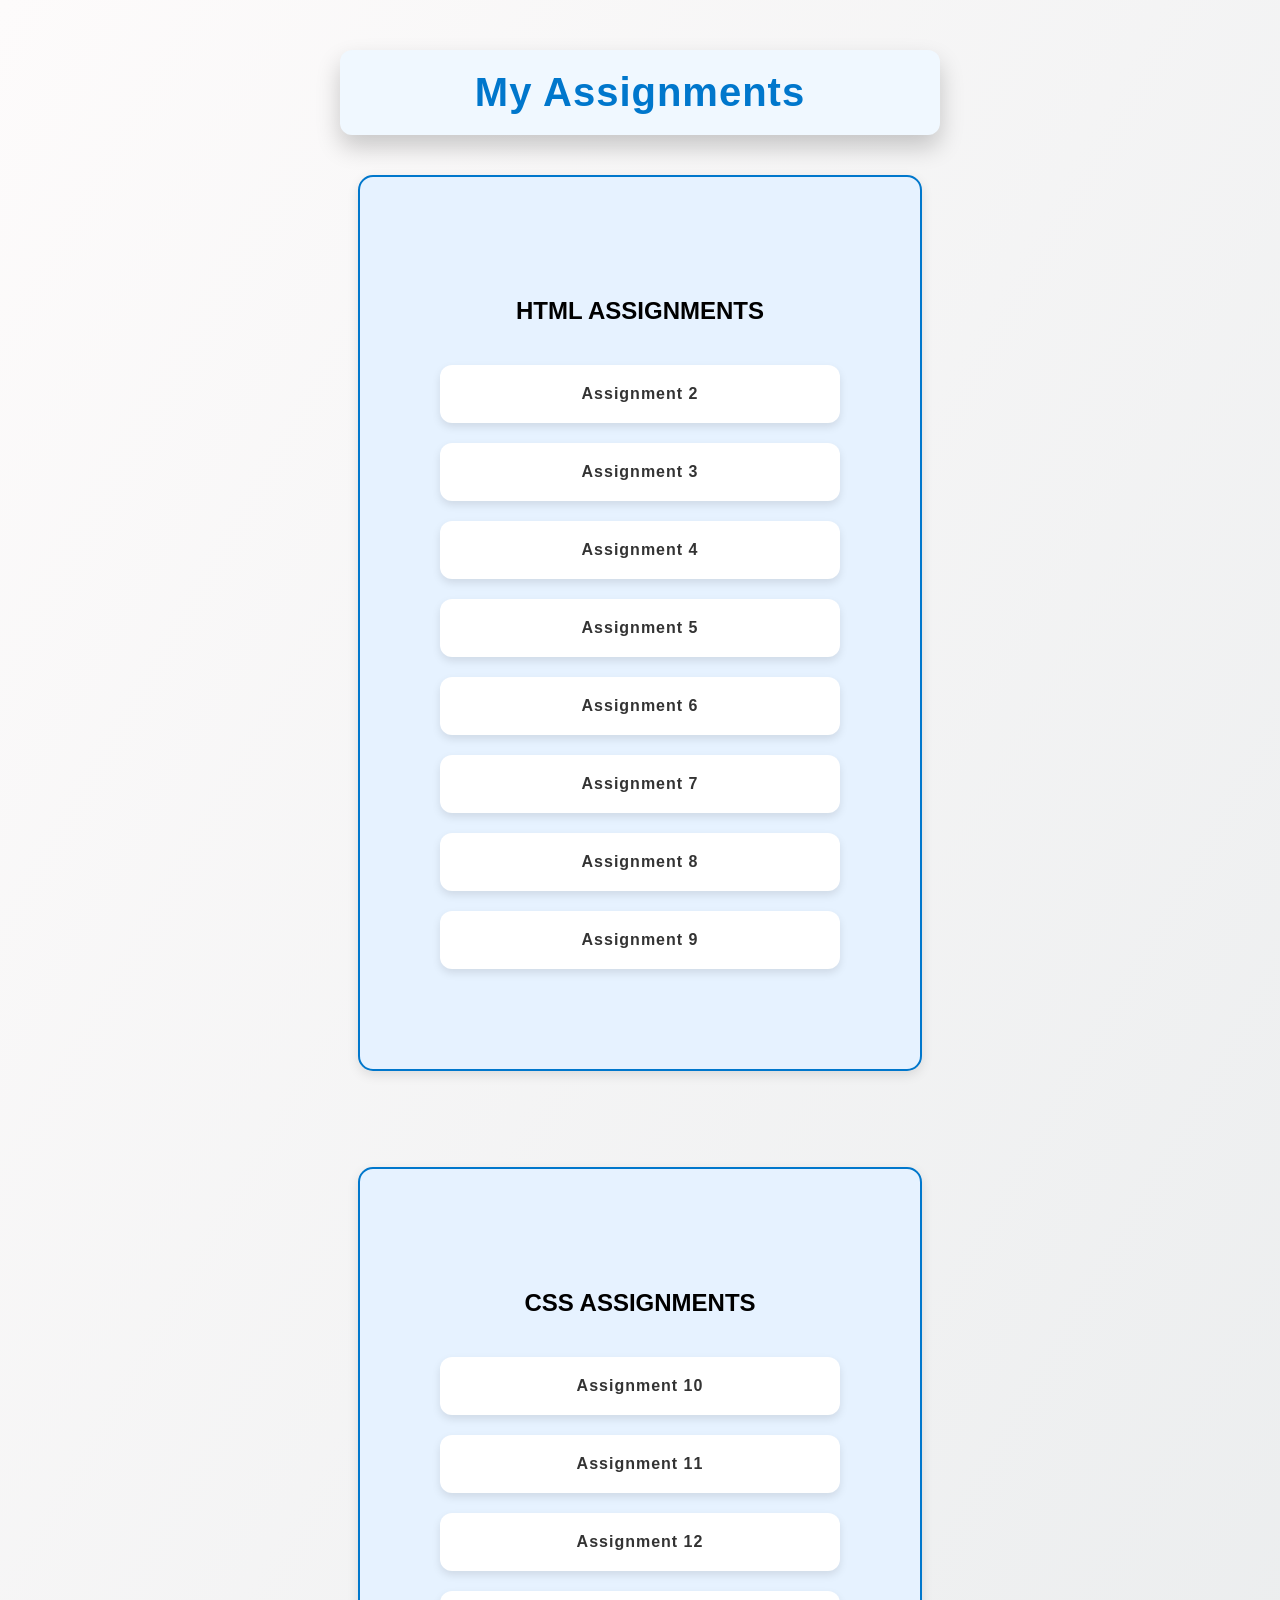
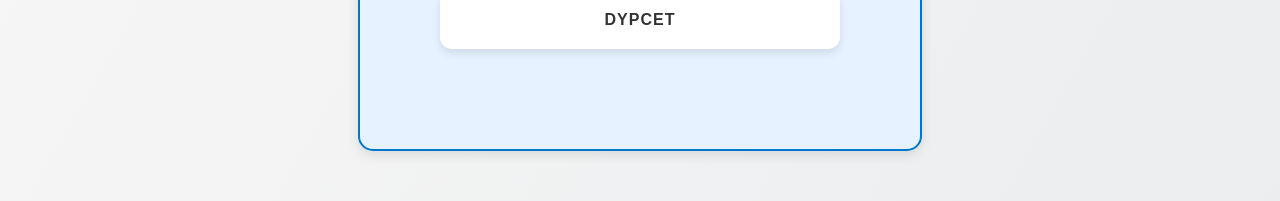
<file: index.html>
<!DOCTYPE html>
<html lang="en">
<head>
  <meta charset="UTF-8" />
  <meta name="viewport" content="width=device-width, initial-scale=1.0"/>
  <title>Assignments Index</title>
</head>
<body>
  <style>
    body {
      font-family: 'Segoe UI', Tahoma, Geneva, Verdana, sans-serif;
      margin: 0;
      padding: 0;
      background: linear-gradient(120deg, #fdfbfb 0%, #ebedee 100%);
    }

    .container {
      margin: 50px auto;
      text-align: center;
      padding: 0 20px;
      max-width: 600px;
    }

    h1 {
      font-size: 2.5rem;
      color: #333;
      margin-bottom: 40px;
      background-color: #f0f8ff;
      border-radius: 12px;
      padding: 20px;
      box-shadow: 0 12px 24px rgba(0,0,0,0.2);
      font-weight: bold;
      letter-spacing: 1px;
      color: #0077cc;
    }

    .cards {
      display: flex;
      flex-direction: column;
      gap: 20px;
      align-items: center;
    }

    .card {
      width: 100%;
      background-color: white;
      border-radius: 12px;
      padding: 20px;
      text-decoration: none;
      color: #333;
      box-shadow: 0 4px 8px rgba(0,0,0,0.1);
      transition: transform 0.3s ease, box-shadow 0.3s ease;
      font-weight: bold;
      letter-spacing: 1px;
      text-align: center;
    }

    .card:hover {
      transform: translateY(-8px);
      box-shadow: 0 12px 24px rgba(0,0,0,0.2);
      background-color: #f0f8ff;
      color: #0077cc;
    }
    .html{
      border: 2px solid #0077cc;
      padding: 100px;
      border-radius: 15px;
      background-color: #e6f2ff; 
      margin: 30px auto;
      width: 60%;
      box-shadow: 0 4px 12px rgba(0, 0, 0, 0.1);
    }

    .css {
      border: 2px solid #0077cc;
      padding: 100px;
      border-radius: 15px;
      background-color: #e6f2ff; 
      margin: 30px auto;
      width: 60%;
      box-shadow: 0 4px 12px rgba(0, 0, 0, 0.1);
    }
  </style>

  <div class="container">
    <h1>My Assignments</h1>
    <section class="html">
      <div class="cards">
        <h2>HTML ASSIGNMENTS</h2>
        <a href="assignment02.html" class="card">Assignment 2</a>
        <a href="assignment03.html" class="card">Assignment 3</a>
        <a href="assignment04.html" class="card">Assignment 4</a>
        <a href="assignment05.html" class="card">Assignment 5</a>
        <a href="assignment06.html" class="card">Assignment 6</a>
        <a href="assignment07.html" class="card">Assignment 7</a>
        <a href="assignment08.html" class="card">Assignment 8</a>
        <a href="assignment09.html" class="card">Assignment 9</a>
      </div>
    </section>
    <br>
    <br>

    <section class="css">
      <div class="cards">
        <h2>CSS ASSIGNMENTS</h2>
        <a href="assignment10.html" class="card">Assignment 10</a>
        <a href="assignment11.html" class="card">Assignment 11</a>
        <a href="assignment12.html" class="card">Assignment 12</a>
        <a href="dypcet.html" class="card">DYPCET</a>
      </div>
    </section>
  </div>
</body>
</html>
</file>
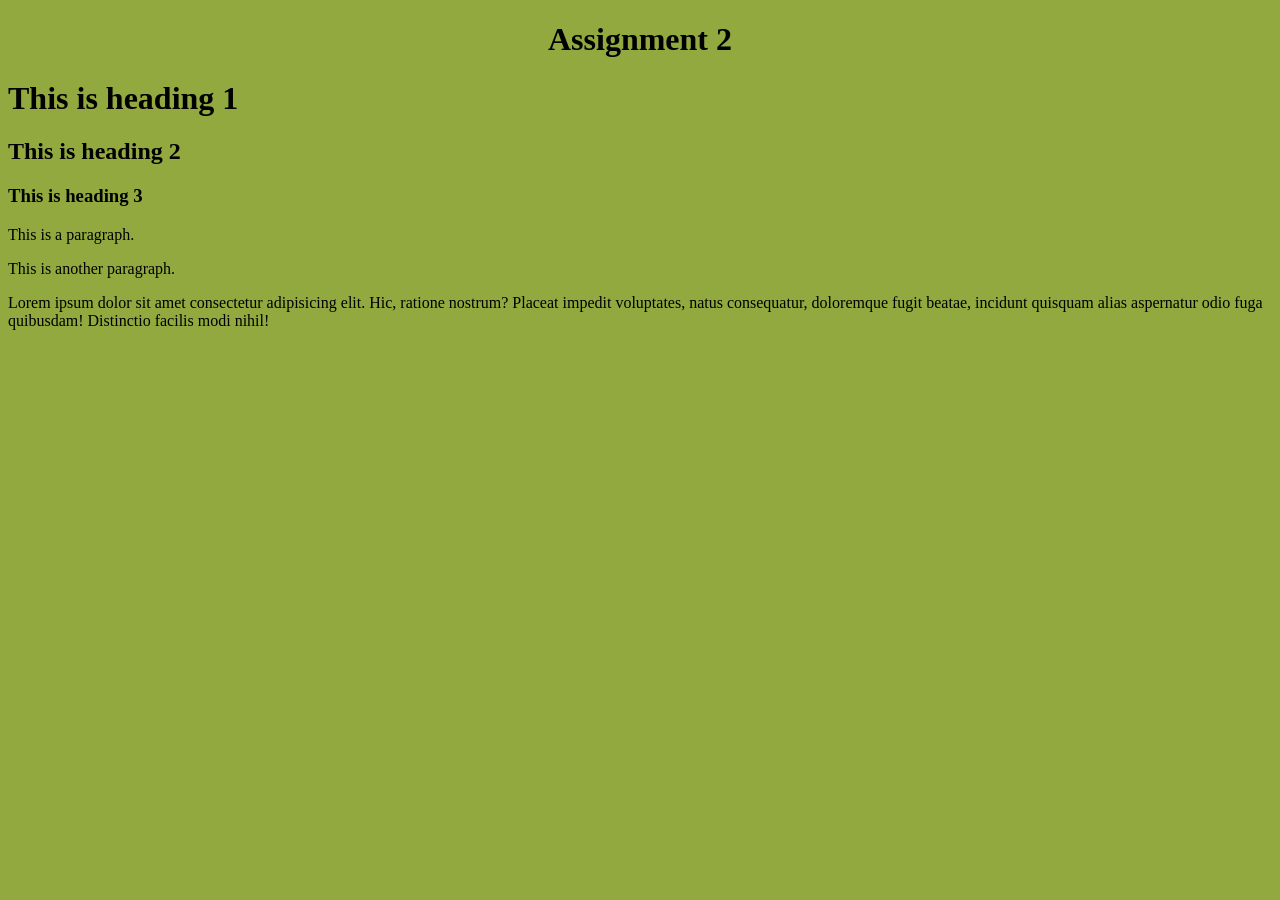
<file: assignment02.html>
<!DOCTYPE html>
<html lang="en">
<head>
    <meta charset="UTF-8">
    <meta name="viewport" content="width=device-width, initial-scale=1.0">
    <title>Assignment 2</title>
</head>
<style>
    *{
        background-color: rgb(145, 169, 62);
    }
</style>    
<body>
    
<h1 style="text-align: center;">Assignment 2</h1>
<h1>This is heading 1</h1>
<h2>This is heading 2</h2>
<h3>This is heading 3</h3>
    
<p>This is a paragraph.</p>
<p>This is another paragraph.</p>
<p>Lorem ipsum dolor sit amet consectetur adipisicing elit. Hic, ratione nostrum? Placeat impedit voluptates, natus consequatur, doloremque fugit beatae, incidunt quisquam alias aspernatur odio fuga quibusdam! Distinctio facilis modi nihil!</p>


</body>
</html>
</file>
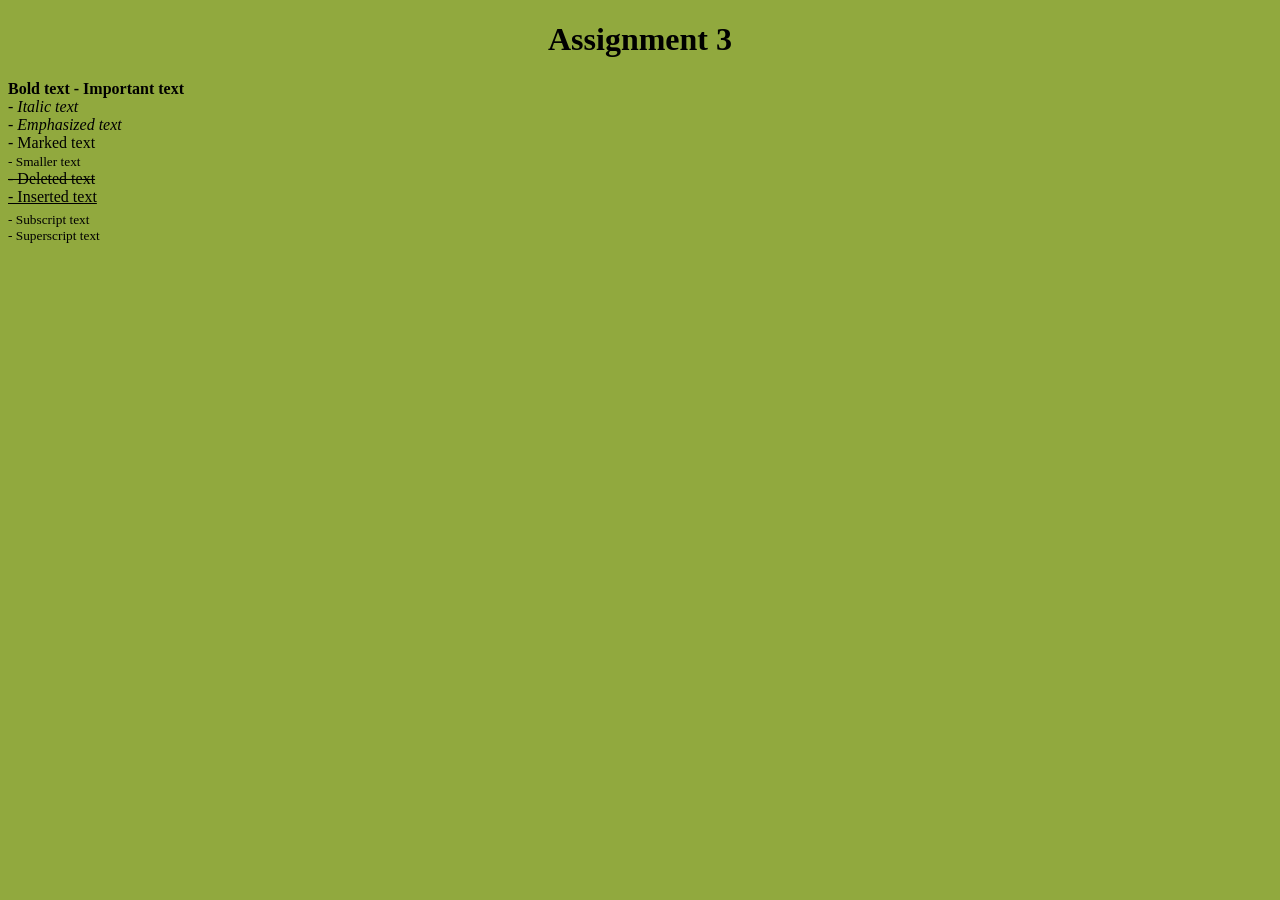
<file: assignment03.html>
<!DOCTYPE html>
<html lang="en">
<head>
    <meta charset="UTF-8">
    <meta name="viewport" content="width=device-width, initial-scale=1.0">
    <title>Assignment3</title>
</head>
<style>
    *{
        background-color: rgb(145, 169, 62);
    }
</style>
<body>
    <h1 style="text-align: center;">Assignment 3</h1>
    <b> Bold text </b>
        <strong> - Important text </strong>
        <br>
        <i> - Italic text </i>
        <br>
        <em> - Emphasized text </em>
        <br>
        <mark> - Marked text </mark>
        <br>
        <small> - Smaller text </small>
        <br>
        <del> - Deleted text </del>
        <br>
        <ins> - Inserted text </ins>
        <br>
        <sub> - Subscript text </sub>
        <br>
        <sup> - Superscript text </sup>
</body>
</html>
</file>
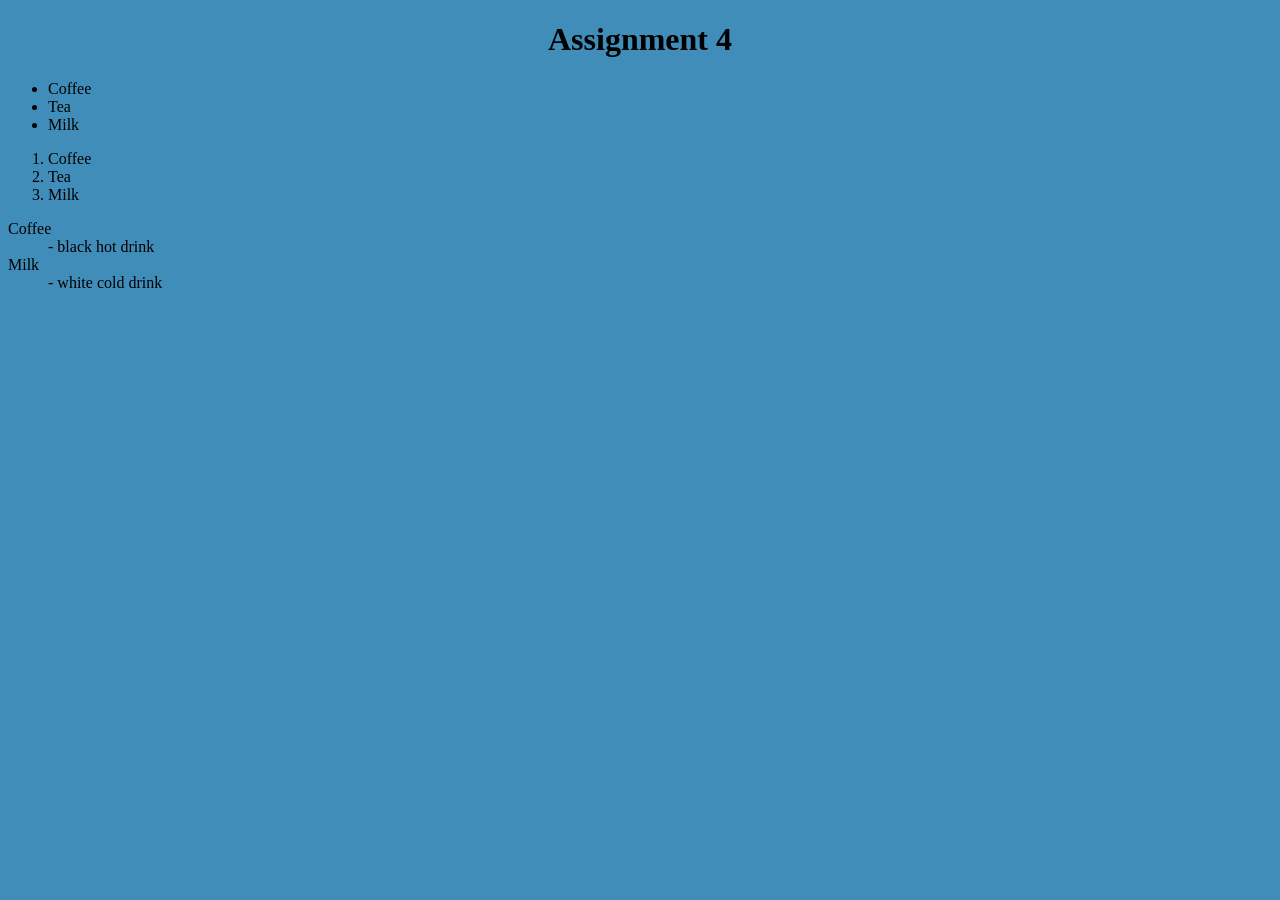
<file: assignment04.html>
<!DOCTYPE html>
<html lang="en">
<head>
    <meta charset="UTF-8">
    <meta name="viewport" content="width=device-width, initial-scale=1.0">
    <title>Assignment 4</title>
</head>
<style>
  *{
      background-color: rgb(64, 141, 186);
  }
</style>
<body>
    <h1 style="text-align: center;">Assignment 4</h1>
    <ul>
        <li>Coffee</li>
        <li>Tea</li>
        <li>Milk</li>
      </ul>

      <ol>
        <li>Coffee</li>
        <li>Tea</li>
        <li>Milk</li>
      </ol>

      <dl>
        <dt>Coffee</dt>
        <dd>- black hot drink</dd>
        <dt>Milk</dt>
        <dd>- white cold drink</dd>
      </dl>
</body>
</html>
</file>
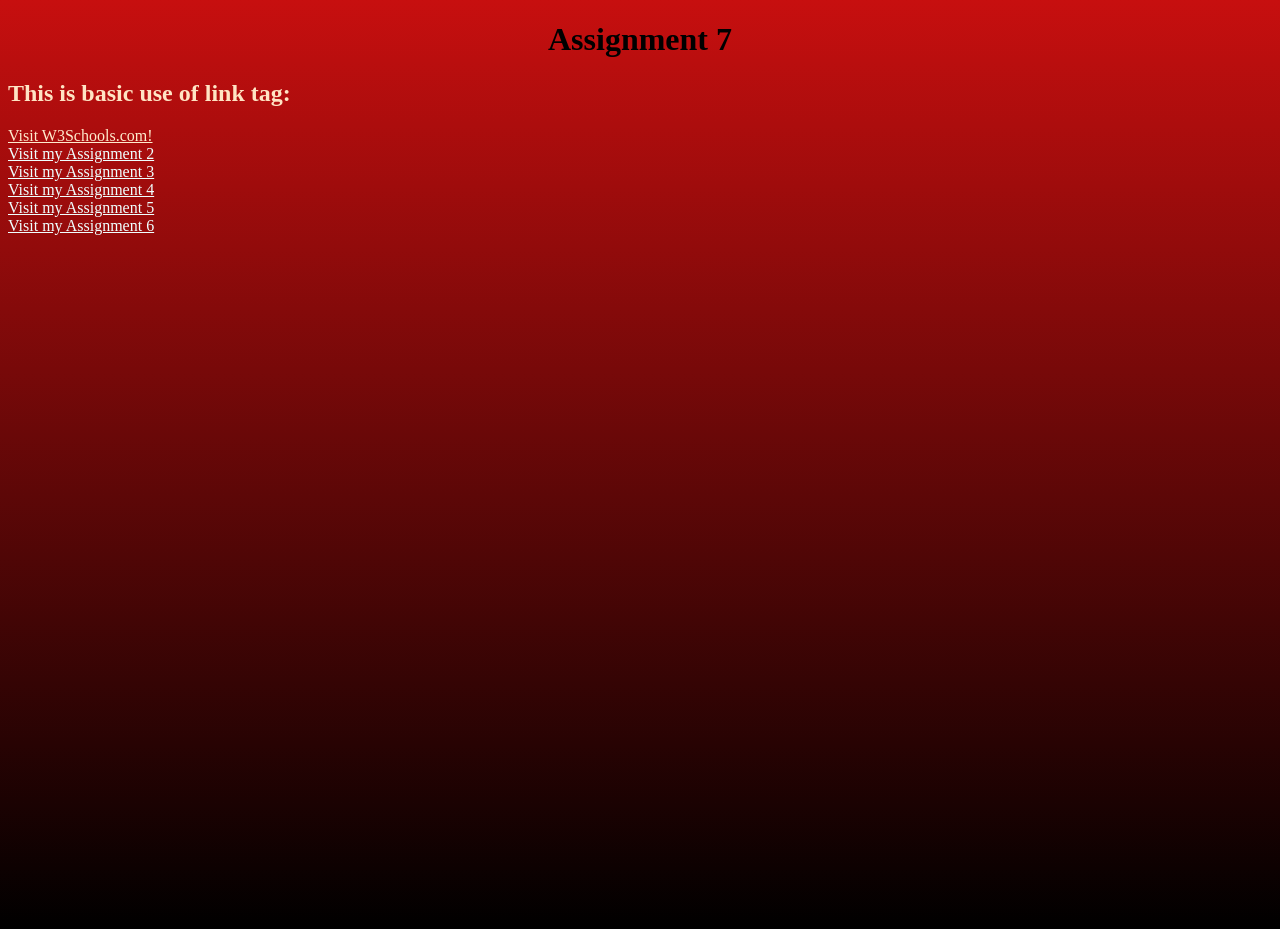
<file: assignment07.html>
<!DOCTYPE html>
<html lang="en">
<head>
    <meta charset="UTF-8">
    <meta name="viewport" content="width=device-width, initial-scale=1.0">
    <title>Assignment7</title>
</head>
<style>
    body{
        background-color: black;
        background: linear-gradient(to bottom, rgb(199, 15, 15), black );
        height: 100vh;
    }
</style>
<body>
    <h1 style="text-align: center;">Assignment 7</h1>
    <h2 style="color: bisque;">This is basic use of link tag: </h2>
    <a style="color: blanchedalmond;" href="https://www.w3schools.com/">Visit W3Schools.com!</a>
    <br>
    <a style="color: azure;" href="assignment2.html">Visit my Assignment 2</a>
    <br>
    <a style="color: azure;" href="assignment3.html">Visit my Assignment 3</a>
    <br>
    <a style="color: azure;" href="assignment4.html">Visit my Assignment 4</a>
    <br>
    <a style="color: azure;" href="assignment5.html">Visit my Assignment 5</a>
    <br>
    <a style="color: azure;" href="assignment6.html">Visit my Assignment 6</a>

</body>
</html>
</file>
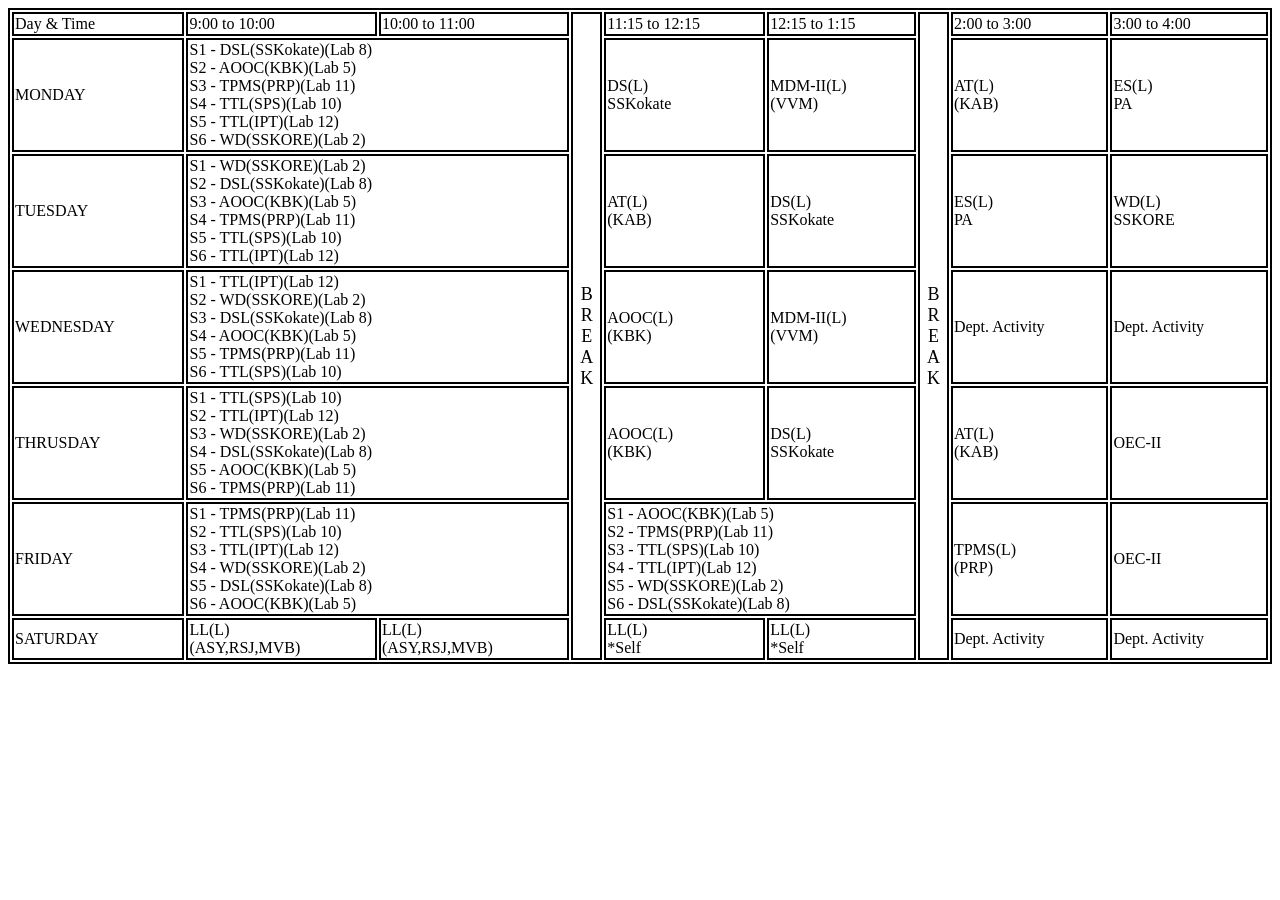
<file: assignment08.html>
<!DOCTYPE html>
<html lang="en">
<head>
    <meta charset="UTF-8">
    <meta name="viewport" content="width=device-width, initial-scale=1.0">
    <title>Assignment 8.1</title>
</head>
<style>
    table, th, td {
        border: 2px solid black;
    }
</style>
<body>
    <table style="width: 100%;">
        <tr>
            <td>Day & Time</td>
            <td>9:00 to 10:00</td>
            <td>10:00 to 11:00</td>
            <td style="font-size: large; text-align: center;" rowspan="7">B <br> R <br> E <br> A <br> K</td>
            <td>11:15 to 12:15</td>
            <td>12:15 to 1:15</td>
            <td style="font-size: large; text-align: center;" rowspan="7">B <br> R <br> E <br> A <br> K</td>
            <td>2:00 to 3:00</td>
            <td>3:00 to 4:00</td>
        </tr>
        <tr>
            <td>MONDAY</td>
            <td colspan="2">
                S1 - DSL(SSKokate)(Lab 8) 
                <br> 
                S2 - AOOC(KBK)(Lab 5)
                <br>
                S3 - TPMS(PRP)(Lab 11)
                <br>
                S4 - TTL(SPS)(Lab 10)
                <br>
                S5 - TTL(IPT)(Lab 12)
                <br>
                S6 - WD(SSKORE)(Lab 2)
            </td>
            <td>
                DS(L) <br> SSKokate
            </td>
            <td>
                MDM-II(L) <br> (VVM)
            </td>
            <td>
                AT(L) <br> (KAB)
            </td>
            <td>ES(L) <br> PA </td>
        </tr>
        <tr>
            <td>TUESDAY</td>
            <td colspan="2">
                S1 - WD(SSKORE)(Lab 2) 
                <br> 
                S2 - DSL(SSKokate)(Lab 8)
                <br>
                S3 - AOOC(KBK)(Lab 5)
                <br>
                S4 - TPMS(PRP)(Lab 11)
                <br>
                S5 - TTL(SPS)(Lab 10)
                <br>
                S6 - TTL(IPT)(Lab 12)
            </td>
            <td>AT(L) <br> (KAB)</td>
            <td>DS(L) <br> SSKokate</td>
            <td>ES(L) <br> PA</td>
            <td>WD(L) <br> SSKORE </td>
        </tr>
        <tr>
            <td>WEDNESDAY</td>
            <td colspan="2">
                S1 - TTL(IPT)(Lab 12)
                <br> 
                S2 - WD(SSKORE)(Lab 2)
                <br>
                S3 - DSL(SSKokate)(Lab 8)
                <br>
                S4 - AOOC(KBK)(Lab 5) 
                <br>
                S5 - TPMS(PRP)(Lab 11)
                <br>
                S6 - TTL(SPS)(Lab 10)
            </td>
            <td>AOOC(L) <br> (KBK)</td>
            <td>MDM-II(L) <br> (VVM)</td>
            <td>Dept. Activity</td>
            <td>Dept. Activity</td>
        </tr>
        <tr>
            <td>THRUSDAY</td>
            <td colspan="2">
                S1 - TTL(SPS)(Lab 10)
                <br> 
                S2 - TTL(IPT)(Lab 12)
                <br>
                S3 - WD(SSKORE)(Lab 2)
                <br>
                S4 - DSL(SSKokate)(Lab 8)
                <br>
                S5 - AOOC(KBK)(Lab 5)
                <br>
                S6 - TPMS(PRP)(Lab 11)
            </td>
            <td>AOOC(L) <br> (KBK)</td>
            <td>DS(L) <br> SSKokate</td>
            <td>AT(L) <br> (KAB)</td>
            <td>OEC-II</td>
        </tr>
        <tr>
            <td>FRIDAY</td>
            <td colspan="2">
                S1 - TPMS(PRP)(Lab 11)
                <br> 
                S2 - TTL(SPS)(Lab 10)
                <br>
                S3 - TTL(IPT)(Lab 12)
                <br>
                S4 - WD(SSKORE)(Lab 2)
                <br>
                S5 - DSL(SSKokate)(Lab 8)
                <br>
                S6 - AOOC(KBK)(Lab 5)
            </td>
            <td colspan="2">
                S1 - AOOC(KBK)(Lab 5) 
                <br> 
                S2 - TPMS(PRP)(Lab 11)
                <br>
                S3 - TTL(SPS)(Lab 10)
                <br>
                S4 - TTL(IPT)(Lab 12)
                <br>
                S5 - WD(SSKORE)(Lab 2)
                <br>
                S6 - DSL(SSKokate)(Lab 8)
            </td>
            <td>TPMS(L) <br> (PRP) </td>
            <td>OEC-II</td>
        </tr>
        <tr>
            <td>SATURDAY</td>
            <td>LL(L) <br> (ASY,RSJ,MVB)</td>
            <td>LL(L) <br> (ASY,RSJ,MVB)</td>
            <td>LL(L) <br> *Self</td>
            <td>LL(L) <br> *Self</td>
            <td>Dept. Activity</td>
            <td>Dept. Activity</td>
        </tr>
    </table>
</body>
</html>
</file>
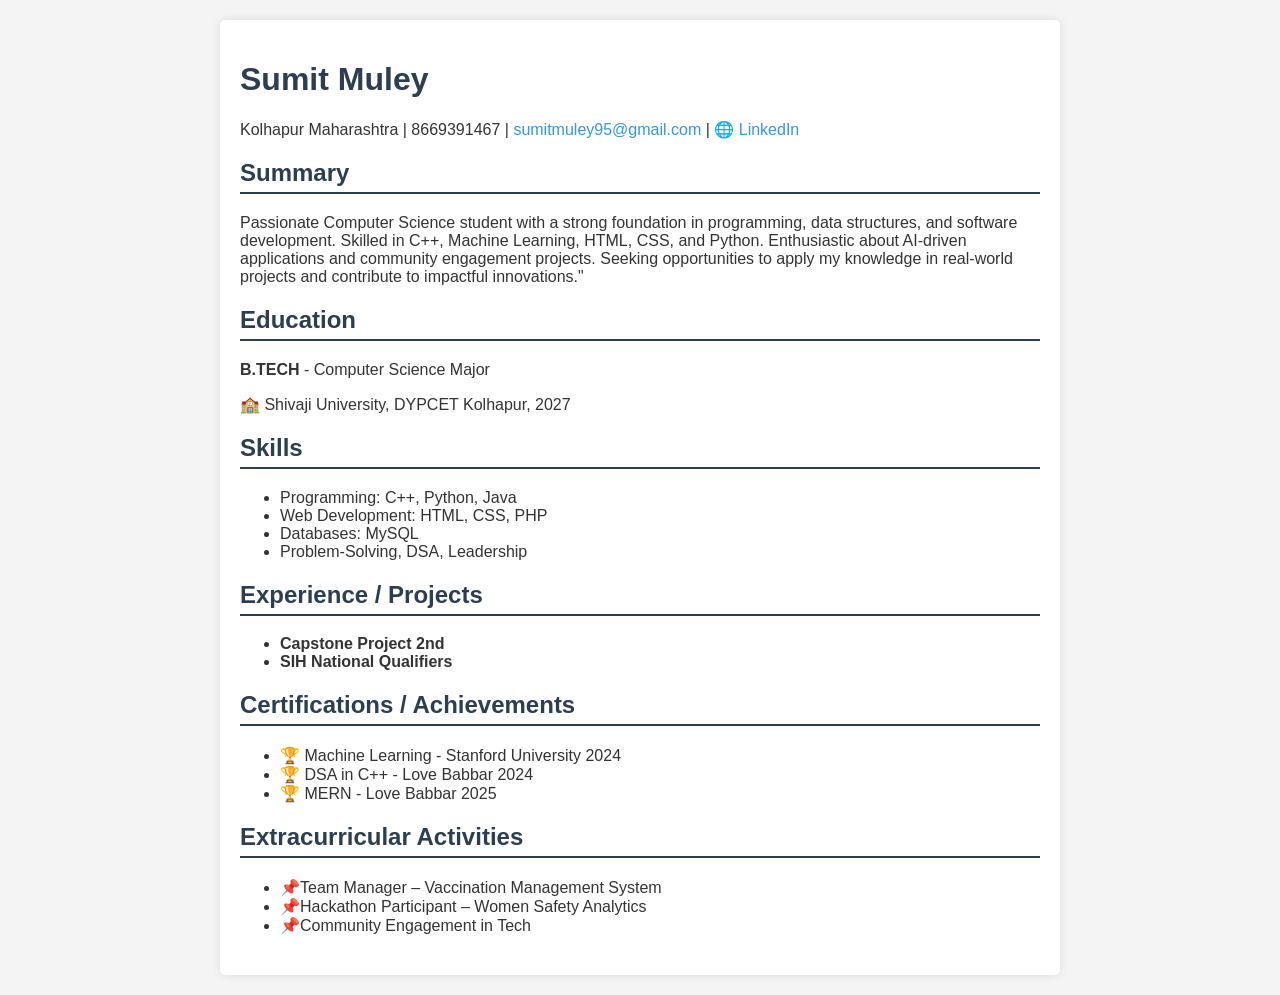
<file: assignment10.html>
<!DOCTYPE html>
<html lang="en">
<head>
    <meta charset="UTF-8">
    <meta name="viewport" content="width=device-width, initial-scale=1.0">
    <title>Resume</title>
    <link rel="stylesheet" href="assignment10.css">
</head>
<body>
    <div class="container">
        <h1>Sumit Muley</h1>
        <p class="contact"> Kolhapur Maharashtra |  8669391467 |  <a href="mailto:youremail@example.com">sumitmuley95@gmail.com</a> | 🌐 <a href="https://www.linkedin.com/in/sumit-muley-a9b077299/" target="_blank">LinkedIn</a></p>
        
        <div class="section">
            <h2>Summary</h2>
            <p>Passionate Computer Science student with a strong foundation in programming, data structures, and software development. Skilled in C++, Machine Learning, HTML, CSS, and Python. Enthusiastic about AI-driven applications and community engagement projects. Seeking opportunities to apply my knowledge in real-world projects and contribute to impactful innovations."</p>
        </div>

        <div class="section">
            <h2>Education</h2>
            <p><strong>B.TECH</strong> - Computer Science Major</p>
            <p>🏫 Shivaji University, DYPCET Kolhapur, 2027</p>
        </div>

        <div class="section">
            <h2>Skills</h2>
            <ul>
                <li>Programming: C++, Python, Java</li>
                <li>Web Development: HTML, CSS, PHP</li>
                <li>Databases: MySQL</li>
                <li>Problem-Solving, DSA, Leadership</li>
            </ul>
        </div>

        <div class="section">
            <h2>Experience / Projects</h2>
            <ul>
                <li><strong>Capstone Project 2nd</strong></li>
                <li><strong>SIH National Qualifiers</strong></li>
            </ul>
        </div>

        <div class="section">
            <h2>Certifications / Achievements</h2>
            <ul>
                <li>🏆 Machine Learning - Stanford University 2024</li>
                <li>🏆 DSA in C++ - Love Babbar 2024</li>
                <li>🏆 MERN - Love Babbar 2025</li>
            </ul>
            
        </div>

        <div class="section">
            <h2>Extracurricular Activities</h2>
            <ul>
                <li>📌Team Manager – Vaccination Management System</li>
                <li>📌Hackathon Participant – Women Safety Analytics</li>
                <li>📌Community Engagement in Tech</li>
            </ul>
        </div>
    </div>
</body>
</html>
</file>
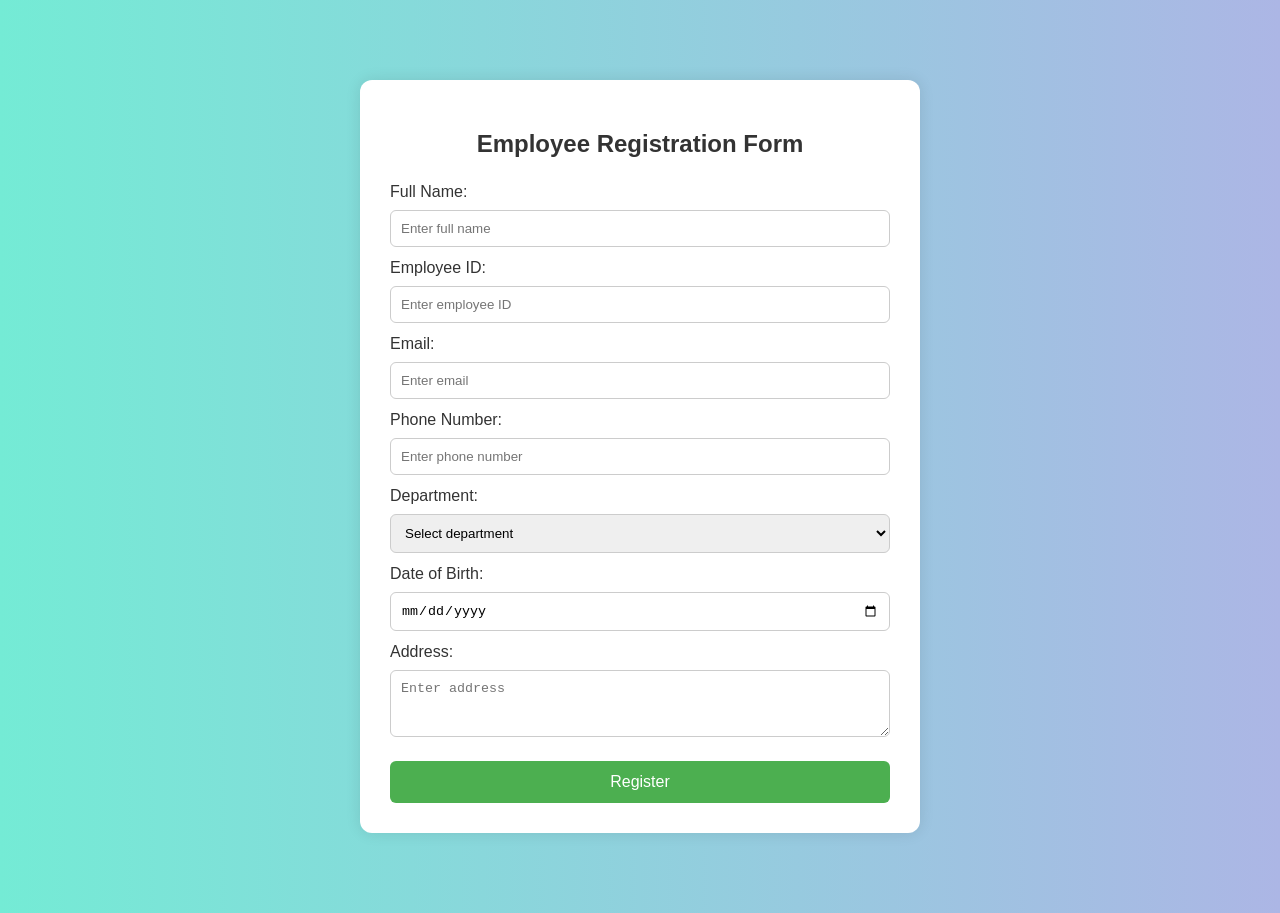
<file: assignment11.html>
<!DOCTYPE html>
<html lang="en">
<head>
  <meta charset="UTF-8">
  <meta name="viewport" content="width=device-width, initial-scale=1">
  <title>Employee Registration</title>
  <link rel="stylesheet" href="assignment11.css">
</head>

<body>
  <div class="form-container">
    <h2>Employee Registration Form</h2>
    <form action="#" method="post">
      <label for="empName">Full Name:</label>
      <input type="text" id="empName" name="empName" placeholder="Enter full name" required>

      <label for="empId">Employee ID:</label>
      <input type="text" id="empId" name="empId" placeholder="Enter employee ID" required>

      <label for="email">Email:</label>
      <input type="email" id="email" name="email" placeholder="Enter email" required>

      <label for="phone">Phone Number:</label>
      <input type="tel" id="phone" name="phone" placeholder="Enter phone number" required>

      <label for="department">Department:</label>
      <select id="department" name="department" required>
        <option value="">Select department</option>
        <option value="HR">HR</option>
        <option value="IT">IT</option>
        <option value="Sales">Sales</option>
        <option value="Finance">Finance</option>
      </select>

      <label for="dob">Date of Birth:</label>
      <input type="date" id="dob" name="dob" required>

      <label for="address">Address:</label>
      <textarea id="address" name="address" placeholder="Enter address" rows="3" required></textarea>

      <button type="submit">Register</button>
    </form>
  </div>
</body>
</html>
</file>
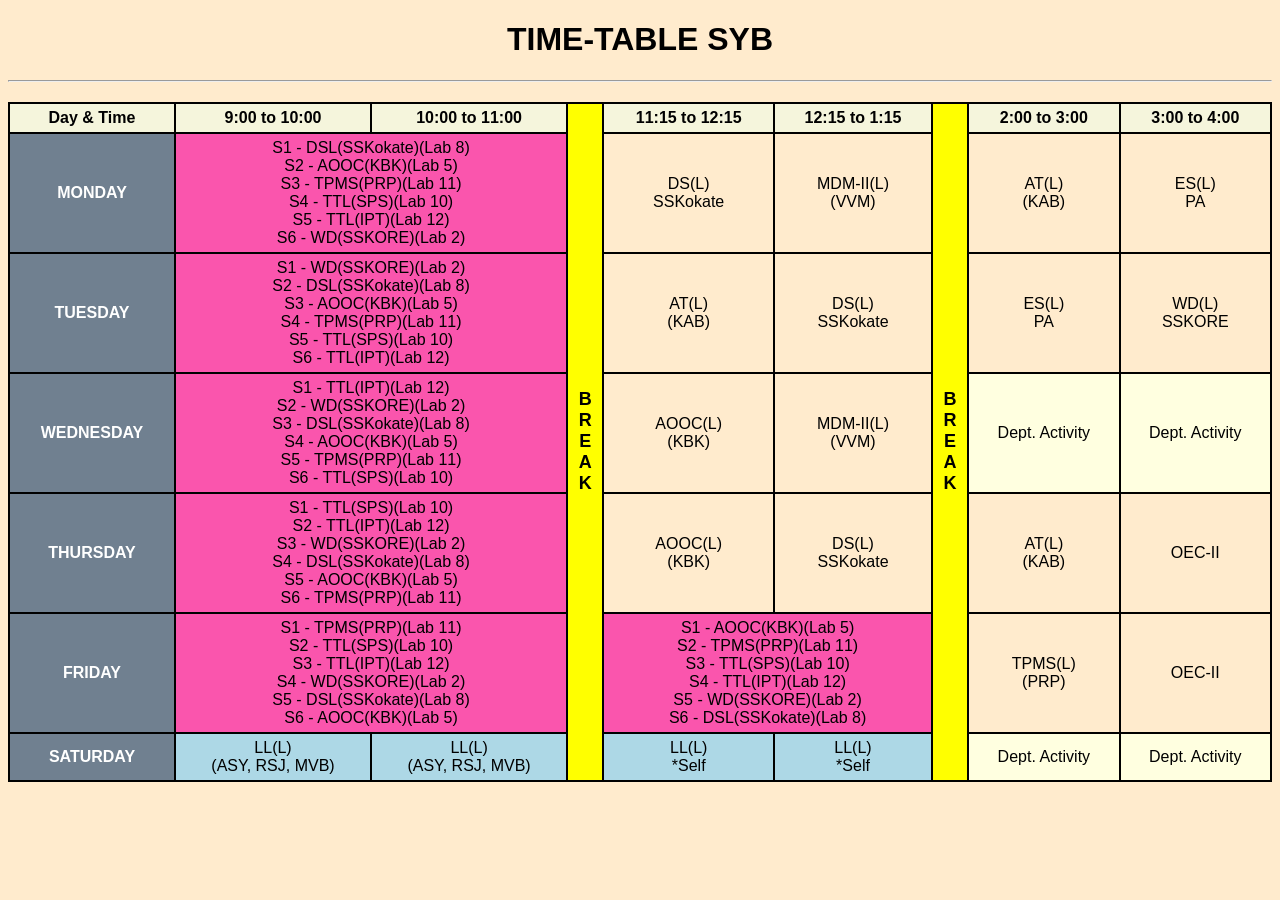
<file: assignment12.html>
<!DOCTYPE html>
<html lang="en">
<head>
    <meta charset="UTF-8">
    <meta name="viewport" content="width=device-width, initial-scale=1.0">
    <title>Assignment 12</title>
    <link rel="stylesheet" href="assignment12.css">
</head>
<body>
    <h1>TIME-TABLE SYB</h1>
    <hr>
    <table>
        <tr>
            <td class="header">Day & Time</td>
            <td class="header">9:00 to 10:00</td>
            <td class="header">10:00 to 11:00</td>
            <td class="break" rowspan="7">B <br> R <br> E <br> A <br> K</td>
            <td class="header">11:15 to 12:15</td>
            <td class="header">12:15 to 1:15</td>
            <td class="break" rowspan="7">B <br> R <br> E <br> A <br> K</td>
            <td class="header">2:00 to 3:00</td>
            <td class="header">3:00 to 4:00</td>
        </tr>
        <tr>
            <td class="day">MONDAY</td>
            <td class="lab" colspan="2">
                S1 - DSL(SSKokate)(Lab 8)<br> 
                S2 - AOOC(KBK)(Lab 5)<br>
                S3 - TPMS(PRP)(Lab 11)<br>
                S4 - TTL(SPS)(Lab 10)<br>
                S5 - TTL(IPT)(Lab 12)<br>
                S6 - WD(SSKORE)(Lab 2)
            </td>
            <td>DS(L)<br>SSKokate</td>
            <td>MDM-II(L)<br>(VVM)</td>
            <td>AT(L)<br>(KAB)</td>
            <td>ES(L)<br>PA</td>
        </tr>
        <tr>
            <td class="day">TUESDAY</td>
            <td class="lab" colspan="2">
                S1 - WD(SSKORE)(Lab 2)<br> 
                S2 - DSL(SSKokate)(Lab 8)<br>
                S3 - AOOC(KBK)(Lab 5)<br>
                S4 - TPMS(PRP)(Lab 11)<br>
                S5 - TTL(SPS)(Lab 10)<br>
                S6 - TTL(IPT)(Lab 12)
            </td>
            <td>AT(L)<br>(KAB)</td>
            <td>DS(L)<br>SSKokate</td>
            <td>ES(L)<br>PA</td>
            <td>WD(L)<br>SSKORE</td>
        </tr>
        <tr>
            <td class="day">WEDNESDAY</td>
            <td class="lab" colspan="2">
                S1 - TTL(IPT)(Lab 12)<br> 
                S2 - WD(SSKORE)(Lab 2)<br>
                S3 - DSL(SSKokate)(Lab 8)<br>
                S4 - AOOC(KBK)(Lab 5)<br>
                S5 - TPMS(PRP)(Lab 11)<br>
                S6 - TTL(SPS)(Lab 10)
            </td>
            <td>AOOC(L)<br>(KBK)</td>
            <td>MDM-II(L)<br>(VVM)</td>
            <td class="dept">Dept. Activity</td>
            <td class="dept">Dept. Activity</td>
        </tr>
        <tr>
            <td class="day">THURSDAY</td>
            <td class="lab" colspan="2">
                S1 - TTL(SPS)(Lab 10)<br> 
                S2 - TTL(IPT)(Lab 12)<br>
                S3 - WD(SSKORE)(Lab 2)<br>
                S4 - DSL(SSKokate)(Lab 8)<br>
                S5 - AOOC(KBK)(Lab 5)<br>
                S6 - TPMS(PRP)(Lab 11)
            </td>
            <td>AOOC(L)<br>(KBK)</td>
            <td>DS(L)<br>SSKokate</td>
            <td>AT(L)<br>(KAB)</td>
            <td>OEC-II</td>
        </tr>
        <tr>
            <td class="day">FRIDAY</td>
            <td class="lab" colspan="2">
                S1 - TPMS(PRP)(Lab 11)<br> 
                S2 - TTL(SPS)(Lab 10)<br>
                S3 - TTL(IPT)(Lab 12)<br>
                S4 - WD(SSKORE)(Lab 2)<br>
                S5 - DSL(SSKokate)(Lab 8)<br>
                S6 - AOOC(KBK)(Lab 5)
            </td>
            <td class="lab" colspan="2">
                S1 - AOOC(KBK)(Lab 5)<br> 
                S2 - TPMS(PRP)(Lab 11)<br>
                S3 - TTL(SPS)(Lab 10)<br>
                S4 - TTL(IPT)(Lab 12)<br>
                S5 - WD(SSKORE)(Lab 2)<br>
                S6 - DSL(SSKokate)(Lab 8)
            </td>
            <td>TPMS(L)<br>(PRP)</td>
            <td>OEC-II</td>
        </tr>
        <tr>
            <td class="day">SATURDAY</td>
            <td class="ll">LL(L)<br>(ASY, RSJ, MVB)</td>
            <td class="ll">LL(L)<br>(ASY, RSJ, MVB)</td>
            <td class="ll">LL(L)<br>*Self</td>
            <td class="ll">LL(L)<br>*Self</td>
            <td class="dept">Dept. Activity</td>
            <td class="dept">Dept. Activity</td>
        </tr>
    </table>
</body>
</html>
</file>
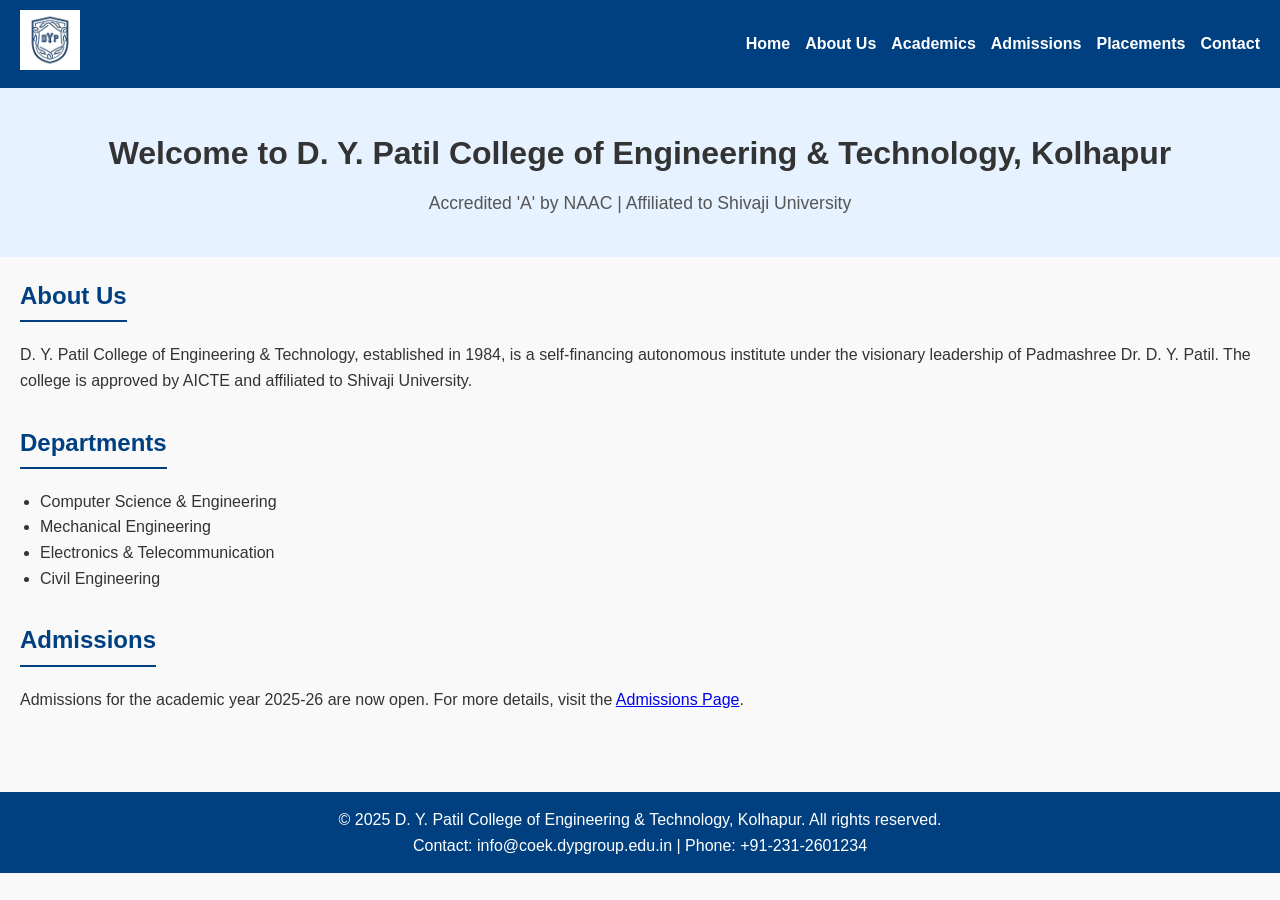
<file: dypcet.html>
<!DOCTYPE html>
<html lang="en">
<head>
  <meta charset="UTF-8" />
  <meta name="viewport" content="width=device-width, initial-scale=1.0" />
  <title>D. Y. Patil College of Engineering & Technology</title>
  <link rel="stylesheet" href="dypcet.css" />
</head>
<body>

  <header>
    <div class="logo">
      <img src="dypcet.jpg" alt="DYPCET Logo" />
    </div>
    <nav>
      <ul>
        <li><a href="#">Home</a></li>
        <li><a href="#">About Us</a></li>
        <li><a href="#">Academics</a></li>
        <li><a href="#">Admissions</a></li>
        <li><a href="#">Placements</a></li>
        <li><a href="#">Contact</a></li>
      </ul>
    </nav>
  </header>


  <section class="hero">
    <h1>Welcome to D. Y. Patil College of Engineering & Technology, Kolhapur</h1>
    <p>Accredited 'A' by NAAC | Affiliated to Shivaji University</p>
  </section>


  <main>
    <section class="about">
      <h2>About Us</h2>
      <p>
        D. Y. Patil College of Engineering & Technology, established in 1984, is a self-financing autonomous institute under the visionary leadership of Padmashree Dr. D. Y. Patil. The college is approved by AICTE and affiliated to Shivaji University.
      </p>
    </section>

    <section class="departments">
      <h2>Departments</h2>
      <ul>
        <li>Computer Science & Engineering</li>
        <li>Mechanical Engineering</li>
        <li>Electronics & Telecommunication</li>
        <li>Civil Engineering</li>
      </ul>
    </section>

    <section class="admissions">
      <h2>Admissions</h2>
      <p>
        Admissions for the academic year 2025-26 are now open. For more details, visit the <a href="#">Admissions Page</a>.
      </p>
    </section>
  </main>

  <footer>
    <p>&copy; 2025 D. Y. Patil College of Engineering & Technology, Kolhapur. All rights reserved.</p>
    <p>Contact: info@coek.dypgroup.edu.in | Phone: +91-231-2601234</p>
  </footer>
</body>
</html>
</file>
<file: assignment10.css>
body {
    font-family: Arial, sans-serif;
    margin: 0;
    padding: 0;
    background: #f4f4f4;
    color: #333;
}
.container {
    max-width: 800px;
    margin: 20px auto;
    background: white;
    padding: 20px;
    box-shadow: 0 0 10px rgba(0, 0, 0, 0.1);
    border-radius: 5px;
}
h1, h2 {
    color: #2c3e50;
}
.section {
    margin-bottom: 20px;
}
.section h2 {
    border-bottom: 2px solid #2c3e50;
    padding-bottom: 5px;
}
.contact a {
    color: #3498db;
    text-decoration: none;
}
</file>
<file: assignment11.css>
body {
  font-family: 'Segoe UI', Tahoma, Geneva, Verdana, sans-serif;
  background: linear-gradient(to right, #74ebd5, #ACB6E5);
  margin: 0;
  padding: 0;
}

.form-container {
  max-width: 500px;
  background: white;
  padding: 30px;
  margin: 80px auto;
  border-radius: 12px;
  box-shadow: 0 0 15px rgba(0,0,0,0.1);
}

h2 {
  text-align: center;
  color: #333;
  margin-bottom: 25px;
}

label {
  display: block;
  margin: 12px 0 5px;
  color: #333;
}

input, select, textarea {
  width: 100%;
  padding: 10px;
  margin-top: 4px;
  border: 1px solid #ccc;
  border-radius: 6px;
  box-sizing: border-box;
}

button {
  width: 100%;
  padding: 12px;
  margin-top: 20px;
  background-color: #4CAF50;
  border: none;
  color: white;
  font-size: 16px;
  border-radius: 6px;
  cursor: pointer;
  transition: background 0.3s ease;
}

button:hover {
  background-color: #45a049;
}
</file>
<file: assignment12.css>
body {
    background-color: blanchedalmond;
    font-family: Arial, sans-serif;
}

table {
    width: 100%;
    border-collapse: collapse;
}

table, th, td {
    border: 2px solid black;
}

h1 {
    text-align: center;
}

hr {
    margin-bottom: 20px;
}

td {
    padding: 5px;
    text-align: center;
}

.header {
    background-color: beige;
    font-weight: bold;
}

.day {
    background-color: slategrey;
    color: white;
    font-weight: bold;
}

.break {
    background-color: yellow;
    font-size: large;
    font-weight: bold;
}

.lab {
    background-color: rgb(250, 85, 173);
}

.dept {
    background-color: lightyellow;
}

.ll {
    background-color: lightblue;
}
</file>
<file: dypcet.css>
* {
    margin: 0;
    padding: 0;
    box-sizing: border-box;
  }
  

  body {
    font-family: Arial, sans-serif;
    line-height: 1.6;
    background-color: #f9f9f9;
    color: #333;
  }
  
  header {
    background-color: #004080;
    color: #fff;
    display: flex;
    justify-content: space-between;
    align-items: center;
    padding: 10px 20px;
    flex-wrap: wrap;
  }
  
  .logo img {
    height: 60px;
  }
  
  nav ul {
    list-style: none;
    display: flex;
    flex-wrap: wrap;
    gap: 15px;
  }
  
  nav a {
    color: #fff;
    text-decoration: none;
    font-weight: bold;
  }
  
  nav a:hover {
    text-decoration: underline;
  }
  

  .hero {
    background-color: #e6f2ff;
    text-align: center;
    padding: 40px 20px;
  }
  
  .hero h1 {
    font-size: 2em;
    margin-bottom: 10px;
  }
  
  .hero p {
    font-size: 1.1em;
    color: #555;
  }

  main {
    padding: 20px;
  }
  
  main section {
    margin-bottom: 30px;
  }
  
  main h2 {
    color: #004080;
    margin-bottom: 10px;
    border-bottom: 2px solid #004080;
    display: inline-block;
    padding-bottom: 5px;
  }
  
  main p, main ul {
    font-size: 1em;
    margin-top: 10px;
  }
  
  main ul {
    list-style-type: disc;
    padding-left: 20px;
  }
  

  footer {
    background-color: #004080;
    color: white;
    text-align: center;
    padding: 15px 10px;
    margin-top: 30px;
  }
</file>
